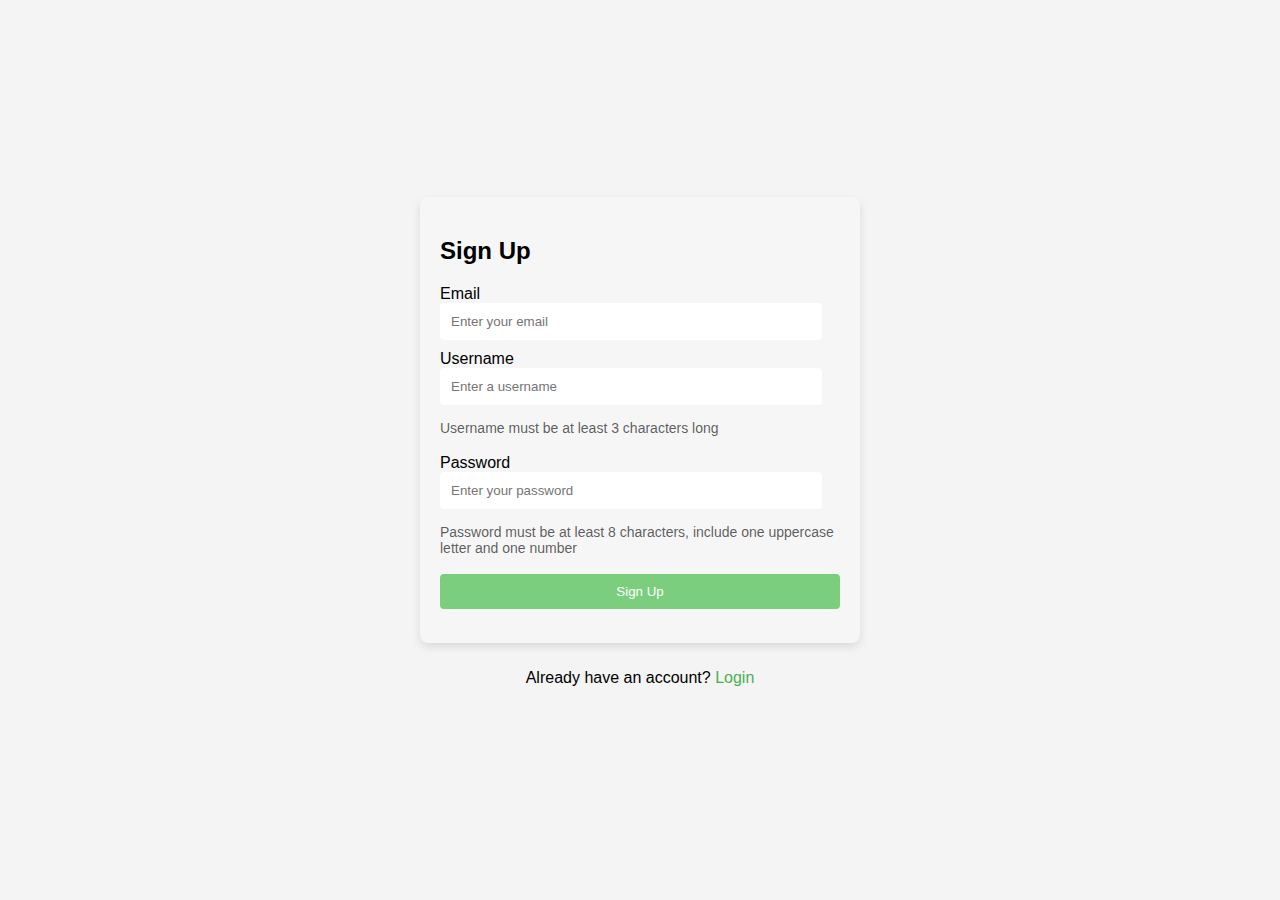
<file: index.html>
<!DOCTYPE html>
<html lang="en">

<head>
    <meta charset="UTF-8">
    <meta http-equiv="X-UA-Compatible" content="IE=edge">
    <meta name="viewport" content="width=device-width, initial-scale=1.0">
    <title>Sign Up Page</title>
    <link rel="stylesheet" href="styles.css">
</head>

<body>
    <form id="signUpForm">
        <h2>Sign Up</h2>

        <!-- Email field -->
        <label for="email">Email</label>
        <input type="email" id="email" name="email" required placeholder="Enter your email">

        <!-- Username field -->
        <label for="username">Username</label>
        <input type="text" id="username" name="username" required placeholder="Enter a username">
        <br>
        <span class="criteria-text">Username must be at least 3 characters long</span><br>

        <!-- Password field -->
        <label for="password">Password</label>
        <input type="password" id="password" name="password" required placeholder="Enter your password">
        <br>
        <span class="criteria-text">Password must be at least 8 characters, include one uppercase letter and one number</span><br>
        <button type="submit">Sign Up</button>
        <p id="error-message" class="error"></p>
        <span id="result-message"></span>
    </form>

    <div class="login-link">
        <p>Already have an account? <a href="login.html">Login</a></p>
    </div>

    <script type="module" src="src/functions.js"></script>
</body>

</html>
</file>
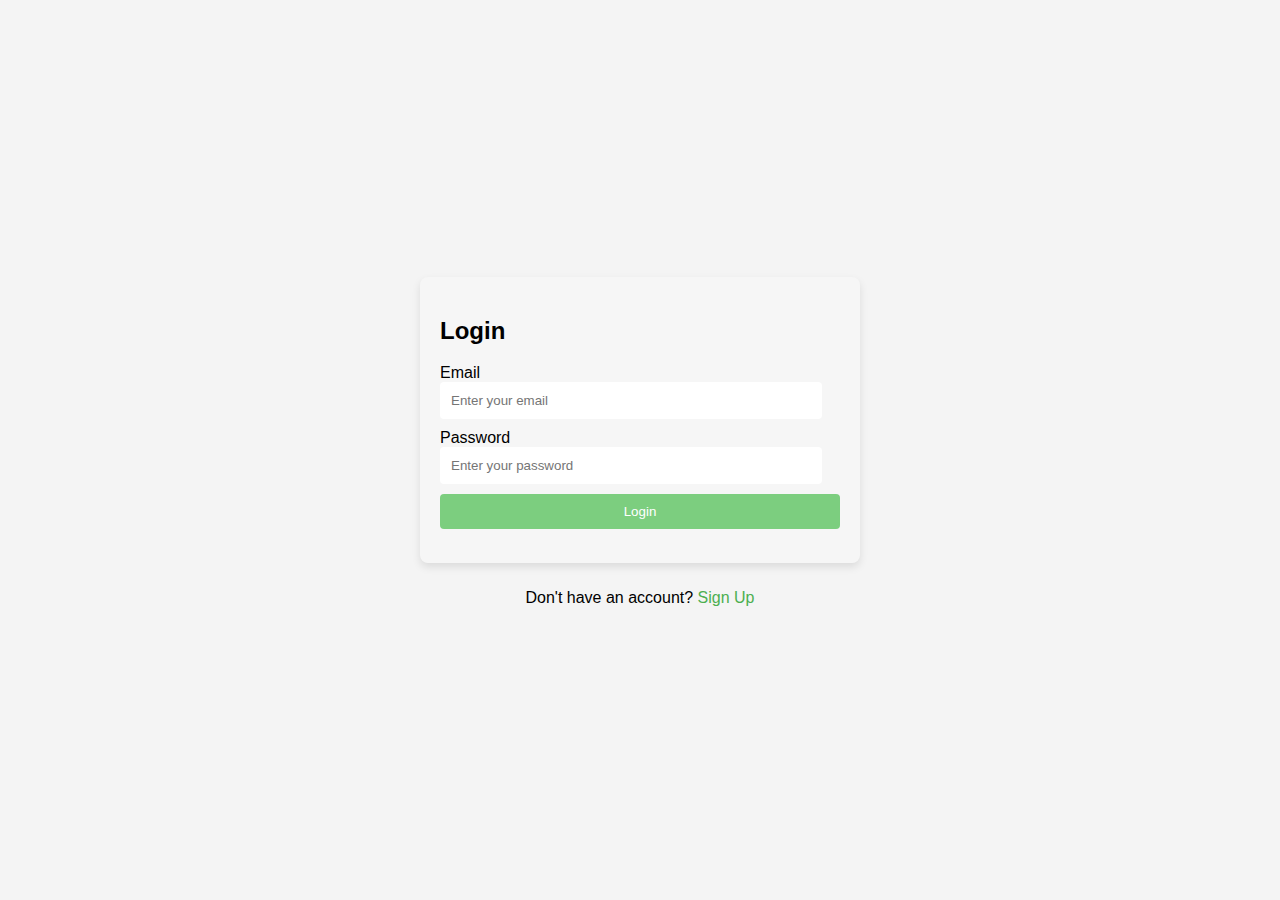
<file: login.html>
<!DOCTYPE html>
<html lang="en">

<head>
    <meta charset="UTF-8">
    <meta http-equiv="X-UA-Compatible" content="IE=edge">
    <meta name="viewport" content="width=device-width, initial-scale=1.0">
    <title>Login Page Demo</title>
    <!-- include styles.css -->
    <link rel="stylesheet" href="styles.css">
</head>

<body>
    <form id="loginForm">
        <h2>Login</h2>
        <label for="email">Email</label>
        <input type="email" id="email" name="email" required placeholder="Enter your email">
        <br>
        <label for="password">Password</label>
        <input type="password" id="password" name="password" required placeholder="Enter your password">
        <br>
        <button type="submit">Login</button>
        <p id="error-message" class="error"></p>
        <span id="result-message"></span>
    </form>
    <div class="signup-link">
        <p>Don't have an account? <a href="index.html">Sign Up</a></p>
    </div>

    <script type="module" src="src/functions.js"></script>
</body>

</html>
</file>
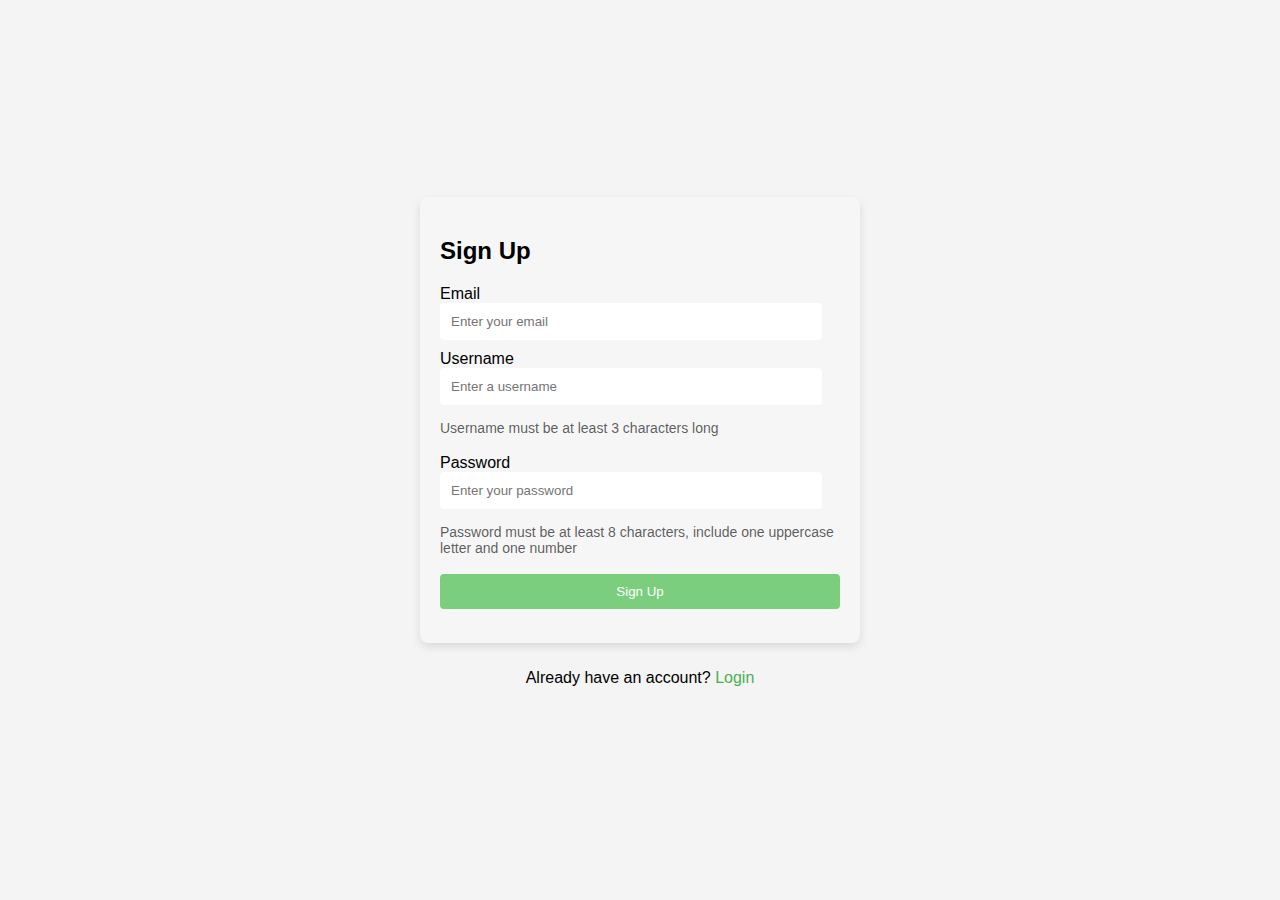
<file: signup.html>
<!DOCTYPE html>
<html lang="en">

<head>
    <meta charset="UTF-8">
    <meta http-equiv="X-UA-Compatible" content="IE=edge">
    <meta name="viewport" content="width=device-width, initial-scale=1.0">
    <title>Sign Up Page</title>
    <link rel="stylesheet" href="styles.css">
</head>

<body>
    <form id="signUpForm">
        <h2>Sign Up</h2>

        <!-- Email field -->
        <label for="email">Email</label>
        <input type="email" id="email" name="email" required placeholder="Enter your email">

        <!-- Username field -->
        <label for="username">Username</label>
        <input type="text" id="username" name="username" required placeholder="Enter a username">
        <br>
        <span class="criteria-text">Username must be at least 3 characters long</span><br>

        <!-- Password field -->
        <label for="password">Password</label>
        <input type="password" id="password" name="password" required placeholder="Enter your password">
        <br>
        <span class="criteria-text">Password must be at least 8 characters, include one uppercase letter and one number</span><br>
        <button type="submit">Sign Up</button>
        <p id="error-message" class="error"></p>
        <span id="result-message"></span>
    </form>

    <div class="login-link">
        <p>Already have an account? <a href="login.html">Login</a></p>
    </div>

    <script type="module" src="src/functions.js"></script>
</body>

</html>
</file>
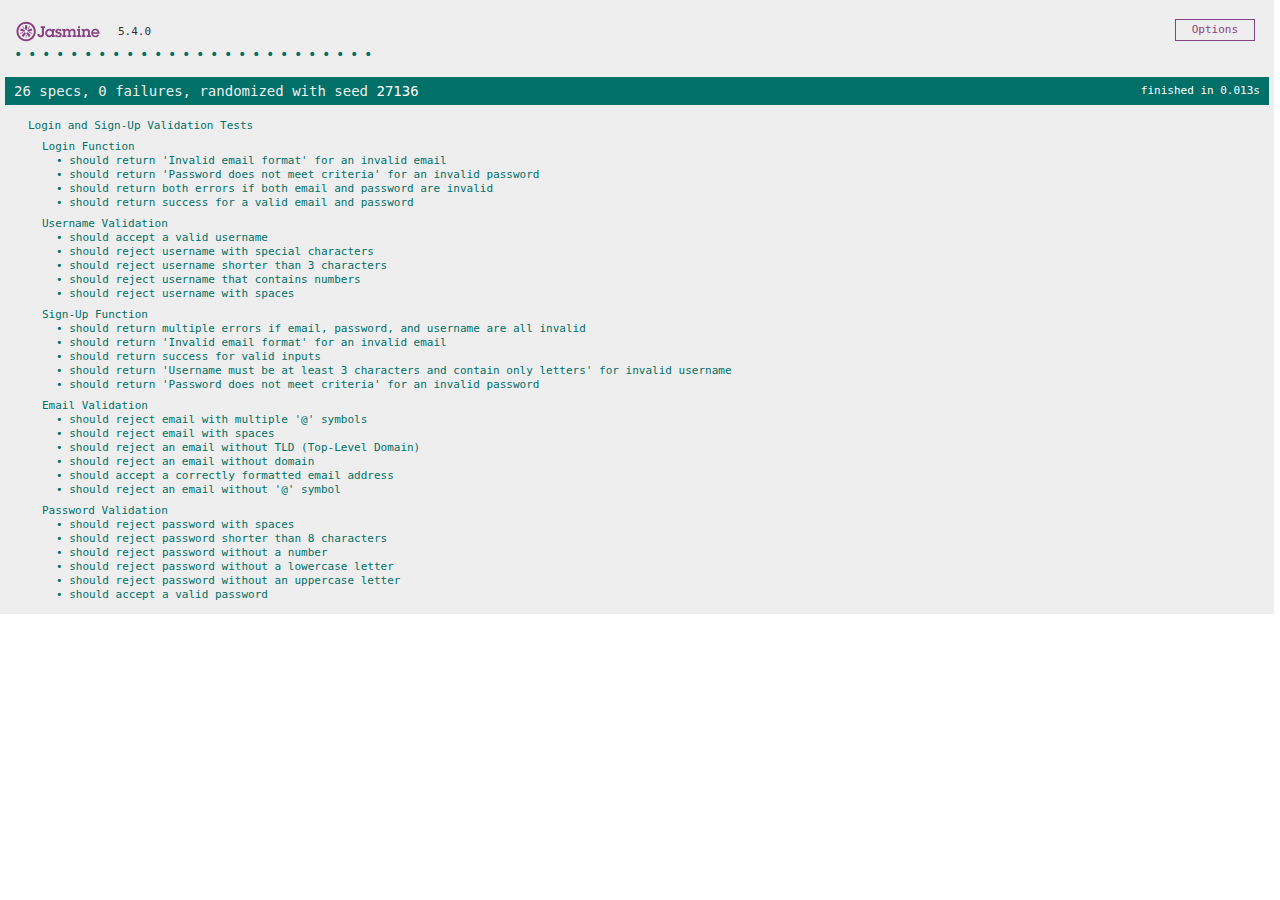
<file: SpecRunner.html>
<!DOCTYPE html>
<html lang="En">
<head>
  <meta charset="utf-8">
  <meta name="viewport" content="width=device-width, initial-scale=1">
  <title>Jasmine Spec Runner v5.4.0</title>

  <link rel="shortcut icon" type="image/png" href="lib/jasmine-5.4.0/jasmine_favicon.png">
  <link rel="stylesheet" href="lib/jasmine-5.4.0/jasmine.css">

  <script src="lib/jasmine-5.4.0/jasmine.js"></script>
  <script src="lib/jasmine-5.4.0/jasmine-html.js"></script>
  <script src="lib/jasmine-5.4.0/boot0.js"></script>
  <!-- optional: include a file here that configures the Jasmine env -->
  <script src="lib/jasmine-5.4.0/boot1.js"></script>

  <!-- include source files here... -->
  <script src="src/functions.js"></script>

  <!-- include spec files here... -->
  <script src="spec/functions.spec.js"></script>

</head>

<body>
</body>
</html>
</file>
<file: styles.css>
body {
    font-family: Arial, sans-serif;
    display: flex;
    justify-content: center;
    align-items: center;
    height: 100vh;
    margin: 0;
    background-color: #f4f4f4;
    flex-direction: column;
    /* Align forms vertically */
}

form {
    background-color: #ffffff2d;
    padding: 20px;
    border-radius: 8px;
    box-shadow: 0 4px 8px rgba(0, 0, 0, 0.1);
    width: 100%;
    max-width: 400px;
    /* Form width limit */
}

input {
    width: 90%;
    padding: 10px;
    margin-bottom: 10px;
    border: 1px solid #00000000;
    border-radius: 4px;
}

button {
    width: 100%;
    padding: 10px;
    background-color: #7cce7f;
    color: rgb(255, 255, 255);
    border: none;
    border-radius: 4px;
    cursor: pointer;
}

button:active {
    background-color: #2c552e;
}

button:hover {
    background-color: #45a049;
}

.error {
    color: red;
    font-size: 14px;
}

.success {
    color: green;
    font-size: 14px;
}

.login-link, .signup-link {
    text-align: center;
    margin-top: 10px;
}

.login-link a, .signup-link a {
    text-decoration: none;
    color: #4CAF50;
}

.result-message {
    margin-top: 20px;
    width: 90%;
    max-width: 400px;
    text-align: center;
    font-size: 16px;
    font-weight: bold;
}

.result-message.success {
    color: green;
}

.result-message.error {
    color: red;
}
.criteria-text {
    color: #000000a4;
    font-size: 14px;
    margin-top: 5px;
    display: block;
}
</file>
<file: lib/jasmine-5.4.0/jasmine.css>
@charset "UTF-8";
body {
  overflow-y: scroll;
}

.jasmine_html-reporter {
  width: 100%;
  background-color: #eee;
  padding: 5px;
  margin: -8px;
  font-size: 11px;
  font-family: Monaco, "Lucida Console", monospace;
  line-height: 14px;
  color: #333;
}
.jasmine_html-reporter a {
  text-decoration: none;
}
.jasmine_html-reporter a:hover {
  text-decoration: underline;
}
.jasmine_html-reporter p, .jasmine_html-reporter h1, .jasmine_html-reporter h2, .jasmine_html-reporter h3, .jasmine_html-reporter h4, .jasmine_html-reporter h5, .jasmine_html-reporter h6 {
  margin: 0;
  line-height: 14px;
}
.jasmine_html-reporter .jasmine-banner,
.jasmine_html-reporter .jasmine-symbol-summary,
.jasmine_html-reporter .jasmine-summary,
.jasmine_html-reporter .jasmine-result-message,
.jasmine_html-reporter .jasmine-spec .jasmine-description,
.jasmine_html-reporter .jasmine-spec-detail .jasmine-description,
.jasmine_html-reporter .jasmine-alert .jasmine-bar,
.jasmine_html-reporter .jasmine-stack-trace {
  padding-left: 9px;
  padding-right: 9px;
}
.jasmine_html-reporter .jasmine-banner {
  position: relative;
}
.jasmine_html-reporter .jasmine-banner .jasmine-title {
  background: url("[data-uri]") no-repeat;
  background: url("[data-uri]") no-repeat, none;
  background-size: 100%;
  display: block;
  float: left;
  width: 90px;
  height: 25px;
}
.jasmine_html-reporter .jasmine-banner .jasmine-version {
  margin-left: 14px;
  position: relative;
  top: 6px;
}
.jasmine_html-reporter #jasmine_content {
  position: fixed;
  right: 100%;
}
.jasmine_html-reporter .jasmine-banner {
  margin-top: 14px;
}
.jasmine_html-reporter .jasmine-duration {
  color: #fff;
  float: right;
  line-height: 28px;
  padding-right: 9px;
}
.jasmine_html-reporter .jasmine-symbol-summary {
  overflow: hidden;
  margin: 14px 0;
}
.jasmine_html-reporter .jasmine-symbol-summary li {
  display: inline-block;
  height: 10px;
  width: 14px;
  font-size: 16px;
}
.jasmine_html-reporter .jasmine-symbol-summary li.jasmine-passed {
  font-size: 14px;
}
.jasmine_html-reporter .jasmine-symbol-summary li.jasmine-passed:before {
  color: #007069;
  content: "•";
}
.jasmine_html-reporter .jasmine-symbol-summary li.jasmine-failed {
  line-height: 9px;
}
.jasmine_html-reporter .jasmine-symbol-summary li.jasmine-failed:before {
  color: #ca3a11;
  content: "×";
  font-weight: bold;
  margin-left: -1px;
}
.jasmine_html-reporter .jasmine-symbol-summary li.jasmine-excluded {
  font-size: 14px;
}
.jasmine_html-reporter .jasmine-symbol-summary li.jasmine-excluded:before {
  color: #bababa;
  content: "•";
}
.jasmine_html-reporter .jasmine-symbol-summary li.jasmine-excluded-no-display {
  font-size: 14px;
  display: none;
}
.jasmine_html-reporter .jasmine-symbol-summary li.jasmine-pending {
  line-height: 17px;
}
.jasmine_html-reporter .jasmine-symbol-summary li.jasmine-pending:before {
  color: #ba9d37;
  content: "*";
}
.jasmine_html-reporter .jasmine-symbol-summary li.jasmine-empty {
  font-size: 14px;
}
.jasmine_html-reporter .jasmine-symbol-summary li.jasmine-empty:before {
  color: #ba9d37;
  content: "•";
}
.jasmine_html-reporter .jasmine-run-options {
  float: right;
  margin-right: 5px;
  border: 1px solid #8a4182;
  color: #8a4182;
  position: relative;
  line-height: 20px;
}
.jasmine_html-reporter .jasmine-run-options .jasmine-trigger {
  cursor: pointer;
  padding: 8px 16px;
}
.jasmine_html-reporter .jasmine-run-options .jasmine-payload {
  position: absolute;
  display: none;
  right: -1px;
  border: 1px solid #8a4182;
  background-color: #eee;
  white-space: nowrap;
  padding: 4px 8px;
}
.jasmine_html-reporter .jasmine-run-options .jasmine-payload.jasmine-open {
  display: block;
}
.jasmine_html-reporter .jasmine-bar {
  line-height: 28px;
  font-size: 14px;
  display: block;
  color: #eee;
}
.jasmine_html-reporter .jasmine-bar.jasmine-failed, .jasmine_html-reporter .jasmine-bar.jasmine-errored {
  background-color: #ca3a11;
  border-bottom: 1px solid #eee;
}
.jasmine_html-reporter .jasmine-bar.jasmine-passed {
  background-color: #007069;
}
.jasmine_html-reporter .jasmine-bar.jasmine-incomplete {
  background-color: #bababa;
}
.jasmine_html-reporter .jasmine-bar.jasmine-skipped {
  background-color: #bababa;
}
.jasmine_html-reporter .jasmine-bar.jasmine-warning {
  margin-top: 14px;
  margin-bottom: 14px;
  background-color: #ba9d37;
  color: #333;
}
.jasmine_html-reporter .jasmine-bar.jasmine-menu {
  background-color: #fff;
  color: #000;
}
.jasmine_html-reporter .jasmine-bar.jasmine-menu a {
  color: blue;
  text-decoration: underline;
}
.jasmine_html-reporter .jasmine-bar a {
  color: white;
}
.jasmine_html-reporter.jasmine-spec-list .jasmine-bar.jasmine-menu.jasmine-failure-list,
.jasmine_html-reporter.jasmine-spec-list .jasmine-results .jasmine-failures {
  display: none;
}
.jasmine_html-reporter.jasmine-failure-list .jasmine-bar.jasmine-menu.jasmine-spec-list,
.jasmine_html-reporter.jasmine-failure-list .jasmine-summary {
  display: none;
}
.jasmine_html-reporter .jasmine-results {
  margin-top: 14px;
}
.jasmine_html-reporter .jasmine-summary {
  margin-top: 14px;
}
.jasmine_html-reporter .jasmine-summary ul {
  list-style-type: none;
  margin-left: 14px;
  padding-top: 0;
  padding-left: 0;
}
.jasmine_html-reporter .jasmine-summary ul.jasmine-suite {
  margin-top: 7px;
  margin-bottom: 7px;
}
.jasmine_html-reporter .jasmine-summary li.jasmine-passed a {
  color: #007069;
}
.jasmine_html-reporter .jasmine-summary li.jasmine-failed a {
  color: #ca3a11;
}
.jasmine_html-reporter .jasmine-summary li.jasmine-empty a {
  color: #ba9d37;
}
.jasmine_html-reporter .jasmine-summary li.jasmine-pending a {
  color: #ba9d37;
}
.jasmine_html-reporter .jasmine-summary li.jasmine-excluded a {
  color: #bababa;
}
.jasmine_html-reporter .jasmine-specs li.jasmine-passed a:before {
  content: "• ";
}
.jasmine_html-reporter .jasmine-specs li.jasmine-failed a:before {
  content: "× ";
}
.jasmine_html-reporter .jasmine-specs li.jasmine-empty a:before {
  content: "* ";
}
.jasmine_html-reporter .jasmine-specs li.jasmine-pending a:before {
  content: "• ";
}
.jasmine_html-reporter .jasmine-specs li.jasmine-excluded a:before {
  content: "• ";
}
.jasmine_html-reporter .jasmine-description + .jasmine-suite {
  margin-top: 0;
}
.jasmine_html-reporter .jasmine-suite {
  margin-top: 14px;
}
.jasmine_html-reporter .jasmine-suite a {
  color: #333;
}
.jasmine_html-reporter .jasmine-failures .jasmine-spec-detail {
  margin-bottom: 28px;
}
.jasmine_html-reporter .jasmine-failures .jasmine-spec-detail .jasmine-description {
  background-color: #ca3a11;
  color: white;
}
.jasmine_html-reporter .jasmine-failures .jasmine-spec-detail .jasmine-description a {
  color: white;
}
.jasmine_html-reporter .jasmine-result-message {
  padding-top: 14px;
  color: #333;
  white-space: pre-wrap;
}
.jasmine_html-reporter .jasmine-result-message span.jasmine-result {
  display: block;
}
.jasmine_html-reporter .jasmine-stack-trace {
  margin: 5px 0 0 0;
  max-height: 224px;
  overflow: auto;
  line-height: 18px;
  color: #666;
  border: 1px solid #ddd;
  background: white;
  white-space: pre;
}
.jasmine_html-reporter .jasmine-expander a {
  display: block;
  margin-left: 14px;
  color: blue;
  text-decoration: underline;
}
.jasmine_html-reporter .jasmine-expander-contents {
  display: none;
}
.jasmine_html-reporter .jasmine-expanded {
  padding-bottom: 10px;
}
.jasmine_html-reporter .jasmine-expanded .jasmine-expander-contents {
  display: block;
  margin-left: 14px;
  padding: 5px;
}
.jasmine_html-reporter .jasmine-debug-log {
  margin: 5px 0 0 0;
  padding: 5px;
  color: #666;
  border: 1px solid #ddd;
  background: white;
}
.jasmine_html-reporter .jasmine-debug-log table {
  border-spacing: 0;
}
.jasmine_html-reporter .jasmine-debug-log table, .jasmine_html-reporter .jasmine-debug-log th, .jasmine_html-reporter .jasmine-debug-log td {
  border: 1px solid #ddd;
}
.jasmine_html-reporter .jasmine-debug-log .jasmine-debug-log-msg {
  white-space: pre;
}
</file>
